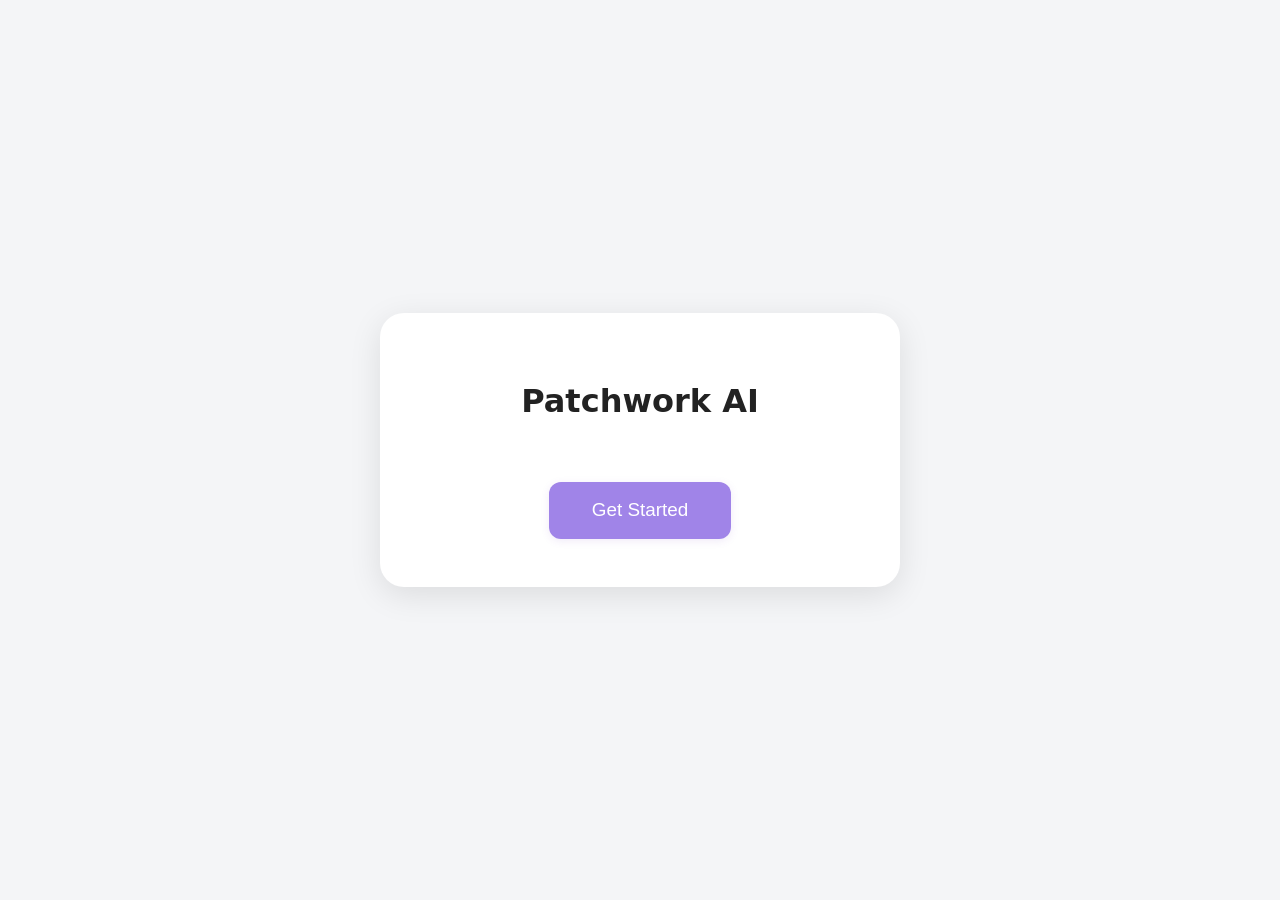
<file: frontend/index.html>
<!DOCTYPE html>
<html lang="en">
<head>
  <meta charset="UTF-8">
  <meta name="viewport" content="width=device-width, initial-scale=1.0">
  <title>Patchwork AI</title>
  <link rel="stylesheet" href="style.css">
</head>
<body class="centered">
  <div class="container home">
    <h1>Patchwork AI</h1>
    <button class="primary" onclick="window.location.href='mode.html'">Get Started</button>
  </div>
</body>
</html>
</file>
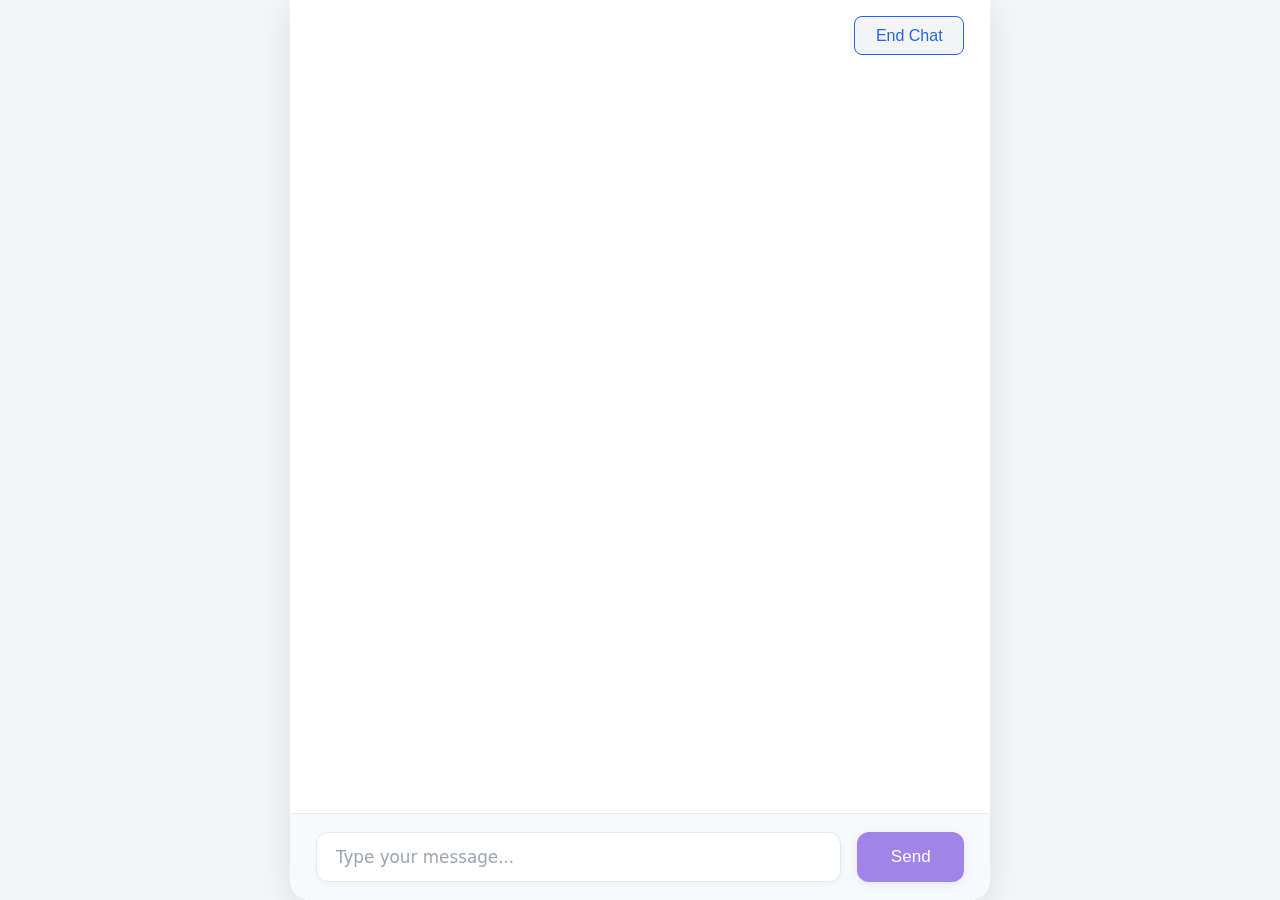
<file: frontend/chat.html>
<!DOCTYPE html>
<html lang="en">
<head>
  <meta charset="UTF-8">
  <meta name="viewport" content="width=device-width, initial-scale=1.0">
  <title>Chat - Patchwork AI</title>
  <link rel="stylesheet" href="style.css">
</head>
<body>
  <div class="chat-layout">
    <div style="display: flex; justify-content: flex-end; align-items: center; padding: 1rem 2vw 0.2rem 2vw;">
      <button id="end-chat-btn" class="end-btn" type="button">End Chat</button>
    </div>
    <div id="chat-area" class="chat-area"></div>
    <form id="chat-form" class="chat-form" autocomplete="off">
      <input id="chat-input" type="text" placeholder="Type your message..." autocomplete="off" required />
      <button type="submit">Send</button>
    </form>
    <!-- Feedback Form Overlay -->
    <div id="feedback-overlay" class="feedback-overlay side" style="display:none;">
      <form id="feedback-form" class="feedback-form">
        <h3>We value your feedback!</h3>
        <label>Rate the system:</label>
        <div class="star-rating">
          <input type="radio" name="rating" value="5" id="star5"><label for="star5">★</label>
          <input type="radio" name="rating" value="4" id="star4"><label for="star4">★</label>
          <input type="radio" name="rating" value="3" id="star3"><label for="star3">★</label>
          <input type="radio" name="rating" value="2" id="star2"><label for="star2">★</label>
          <input type="radio" name="rating" value="1" id="star1"><label for="star1">★</label>
        </div>
        <label for="recommend">How likely are you to recommend to a friend? (1-5)</label>
        <select id="recommend" name="recommend" required>
          <option value="">Select</option>
          <option value="5">5 - Very Likely</option>
          <option value="4">4</option>
          <option value="3">3</option>
          <option value="2">2</option>
          <option value="1">1 - Not Likely</option>
        </select>
        <label for="feedback-text">Additional feedback:</label>
        <textarea id="feedback-text" name="feedback" rows="3" placeholder="Your comments..."></textarea>
        <button type="submit">Submit Feedback</button>
      </form>
    </div>
  </div>
  <script src="https://cdn.socket.io/4.7.5/socket.io.min.js"></script>
  <script src="chat.js"></script>
</body>
</html>
</file>
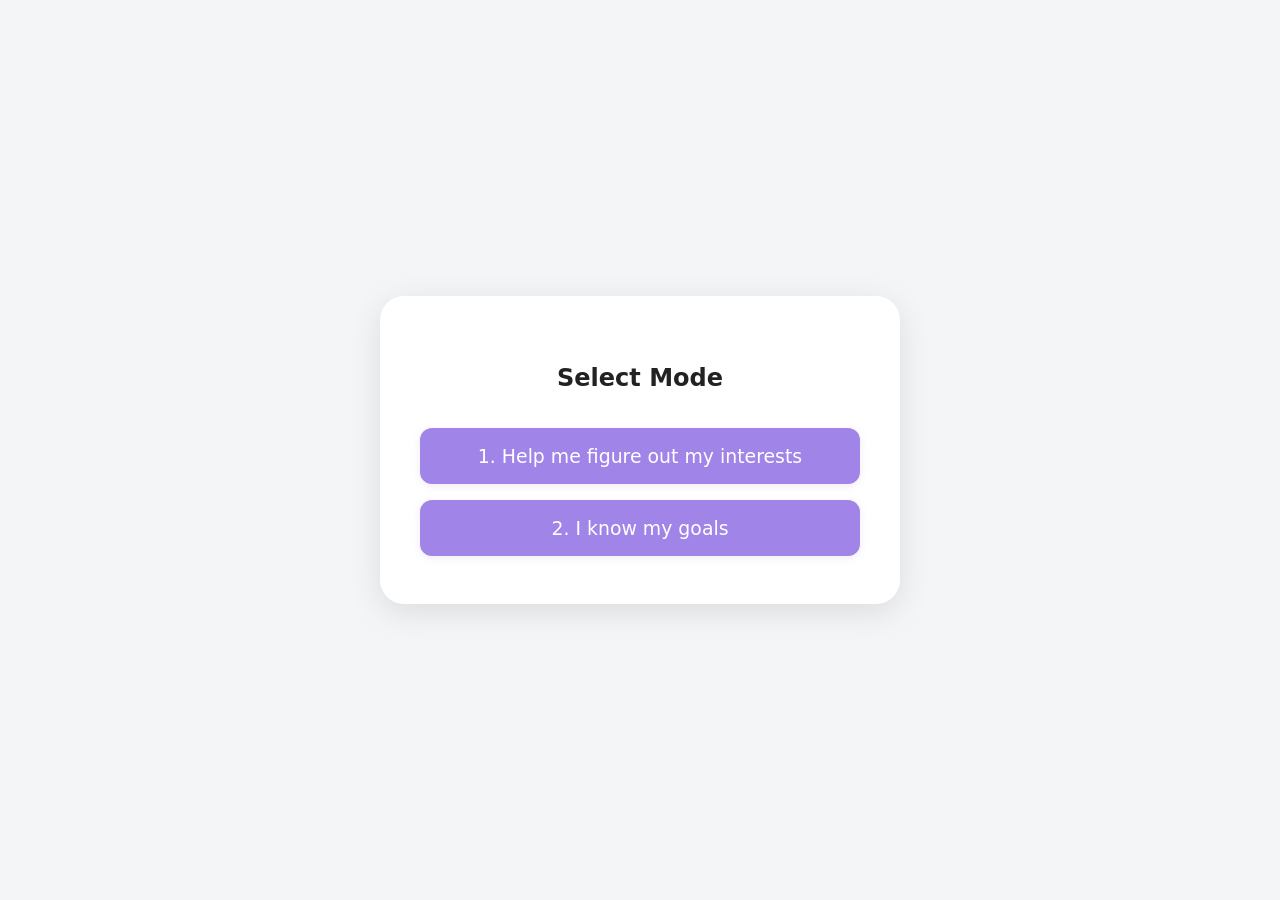
<file: frontend/mode.html>
<!DOCTYPE html>
<html lang="en">
<head>
  <meta charset="UTF-8">
  <meta name="viewport" content="width=device-width, initial-scale=1.0">
  <title>Select Mode - Patchwork AI</title>
  <link rel="stylesheet" href="style.css">
</head>
<body class="centered">
  <div class="container mode-container">
    <h2>Select Mode</h2>
    <button class="primary" onclick="window.location.href='quiz.html'">1. Help me figure out my interests</button>
    <button class="primary" onclick="window.location.href='chat.html'">2. I know my goals</button>
  </div>
</body>
</html>
</file>
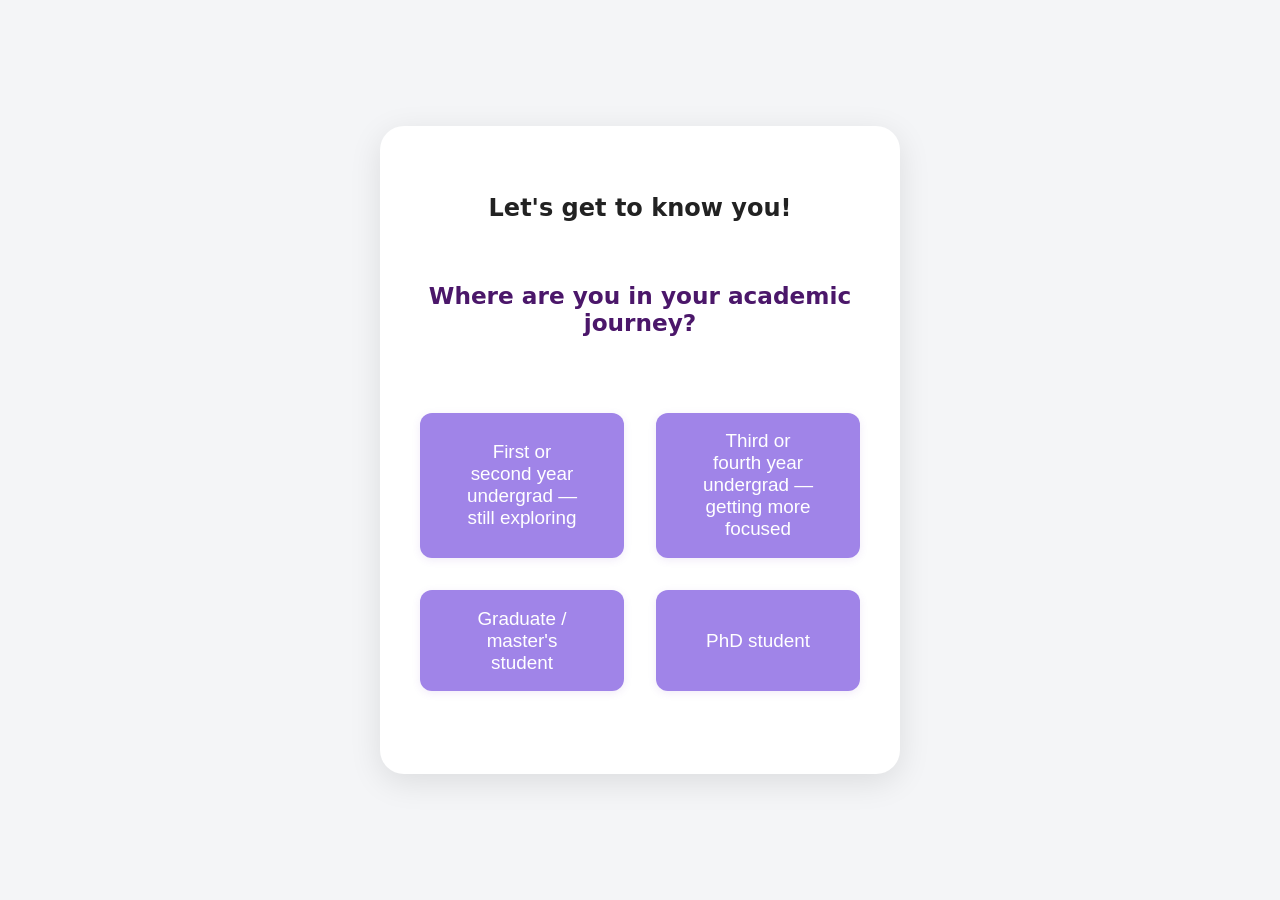
<file: frontend/quiz.html>
<!DOCTYPE html>
<html lang="en">
<head>
  <meta charset="UTF-8">
  <meta name="viewport" content="width=device-width, initial-scale=1.0">
  <title>Quiz - Patchwork AI</title>
  <link rel="stylesheet" href="style.css">
</head>
<body class="centered">
  <div class="container quiz" id="quiz-container">
    <h2>Let's get to know you!</h2>
    <div id="question-area"></div>
    <div id="options-area"></div>
    <button id="next-btn" class="primary" style="display:none;">Next</button>
  </div>
  <script src="quiz.js"></script>
</body>
</html>
</file>
<file: frontend/style.css>
/* Feedback Overlay Styles (right side panel) */
.feedback-overlay {
  position: fixed;
  top: 0;
  right: 0;              /* anchor to right */
  height: 100vh;         /* full height */
  width: 420px;          /* consistent width */
  max-width: 90vw;

  background: rgba(255,255,255,0.98);
  box-shadow: -4px 0 24px rgba(0,0,0,0.12);
  z-index: 1000;

  display: flex;
  flex-direction: column;
  align-items: stretch;
  justify-content: flex-start;

  overflow-y: auto;      /* scroll if content is long */
}
.feedback-form {
  background: #fff;
  border-radius: 0;
  box-shadow: none;
  padding: 2rem 2rem 1rem 2rem;
  width: 100%;
  display: flex;
  flex-direction: column;
  gap: 1rem;
  min-height: 100vh;
  box-sizing: border-box;
}
.feedback-form {
  width: 100%;
  height: 100%;
  padding: 2rem;
  box-sizing: border-box;

  display: flex;
  flex-direction: column;
  gap: 1rem;

  background: #fff;
}
.feedback-form h3 {
  margin: 0 0 0.5rem 0;
  font-size: 1.2rem;
}
.star-rating {
  display: flex;
  flex-direction: row-reverse;
  justify-content: flex-end;
  gap: 0.2rem;
}
.star-rating input[type="radio"] {
  display: none;
}
.star-rating label {
  font-size: 1.5rem;
  color: #ccc;
  cursor: pointer;
  transition: color 0.2s;
}
.star-rating input[type="radio"]:checked ~ label,
.star-rating label:hover,
.star-rating label:hover ~ label {
  color: #f5b301;
}
.feedback-form textarea {
  resize: vertical;
  min-height: 60px;
}
.feedback-form button[type="submit"] {
  background: #2a7ae2;
  color: #fff;
  border: none;
  border-radius: 6px;
  padding: 0.7rem 1.2rem;
  font-size: 1rem;
  cursor: pointer;
  margin-top: 0.5rem;
}
/* Prerequisite Yes/No buttons */
.prereq-btn {
  background: #e0eaff;
  color: #1741a6;
  border: none;
  border-radius: 8px;
  padding: 0.6rem 1.5rem;
  font-size: 1rem;
  font-weight: 500;
  cursor: pointer;
  transition: background 0.18s, color 0.18s;
}
.prereq-btn:hover {
  background: #2563eb;
  color: #fff;
}
/* Restart Chat button styling */
.end-btn {
  background: #f3f4f6;
  color: #2563eb;
  border: 1.5px solid #2563eb;
  border-radius: 8px;
  padding: 0.6rem 1.3rem;
  font-size: 1rem;
  font-weight: 500;
  cursor: pointer;
  margin-bottom: 0.5rem;
  transition: background 0.18s, color 0.18s, border 0.18s;
}
.end-btn:hover {
  background: #2563eb;
  color: #fff;
  border-color: #1741a6;
}
body {
  margin: 0;
  font-family: 'Inter', system-ui, 'Segoe UI', Arial, sans-serif;
  background: #f4f5f7;
  color: #222;
  min-height: 100vh;
}
.centered {
  min-height: 100vh;
  display: flex;
  align-items: center;
  justify-content: center;
  background: #f4f5f7;
}
.container {
  background: #fff;
  padding: 3rem 2.5rem;
  border-radius: 24px;
  box-shadow: 0 8px 32px rgba(0,0,0,0.10);
  display: flex;
  flex-direction: column;
  align-items: center;
  gap: 2.5rem;
  max-width: 95vw;
  width: 440px;
}
button.primary {
  background: #a084e8;
  color: #fff;
  border: none;
  padding: 1.1rem 2.7rem;
  border-radius: 12px;
  font-size: 1.18rem;
  font-weight: 500;
  cursor: pointer;
  box-shadow: 0 2px 8px rgba(108,46,183,0.10);
  transition: background 0.18s, transform 0.12s;
}
button.primary:hover, .chat-form button:hover {
  background: #a084e8;
  transform: translateY(-2px) scale(1.03);
}
button.secondary {
  background: #e5e7eb;
  color: #888;
  border: none;
  padding: 1rem 2.5rem;
  border-radius: 8px;
  font-size: 1.2rem;
  margin-bottom: 0.5rem;
  cursor: not-allowed;
}

chat-layout {
  display: flex;
  flex-direction: column;
  height: 100vh;
  max-width: 700px;
  margin: 0 auto;
  background: #fff;
  border-radius: 0 0 20px 20px;
  box-shadow: 0 8px 32px rgba(0,0,0,0.10);
  overflow: hidden;
}
.chat-area {
  flex: 1;
  overflow-y: auto;
  padding: 2.2rem 2vw 1.2rem 2vw;
  display: flex;
  flex-direction: column;
  gap: 1.3rem;
  scroll-behavior: smooth;
}
.chat-form {
  display: flex;
  padding: 1.1rem 2vw;
  border-top: 1px solid #e5e7eb;
  background: #f7f9fb;
  border-radius: 0 0 20px 20px;
  gap: 1rem;
}

#chat-input:focus {
  border: 1.5px solid #2563eb;
  box-shadow: 0 2px 8px rgba(37,99,235,0.10);
}

.chat-layout {
  display: flex;
  flex-direction: column;
  height: 100vh;
  max-width: 700px;
  margin: 0 auto;
  background: #fff;
  border-radius: 0 0 20px 20px;
  box-shadow: 0 8px 32px rgba(0,0,0,0.10);
  overflow: hidden;
}
.chat-area {
  flex: 1;
  overflow-y: auto;
  padding: 2.2rem 2vw 1.2rem 2vw;
  display: flex;
  flex-direction: column;
  gap: 1.3rem;
  scroll-behavior: smooth;
}
.chat-form {
  display: flex;
  padding: 1.1rem 2vw;
  border-top: 1px solid #e5e7eb;
  background: #f7f9fb;
  border-radius: 0 0 20px 20px;
  gap: 1rem;
}
#chat-input {
  width: 600px;
  padding: 0.9rem 1.1rem;
  border: 1.5px solid #e5e7eb;
  
}

#question-area {
  font-size: 1.45rem;
  font-weight: 600;
  color: #4b176a;
  margin-bottom: 2.2rem;
  text-align: center;
  min-height: 3.5rem;
}
#options-area {
  display: grid;
  grid-template-columns: 1fr 1fr;
  gap: 2rem 2rem;
  width: 100%;
  margin-bottom: 2.2rem;
}

.chat-form button {
    background: #a084e8;
    color: #fff;
    border: none;
    border-radius: 12px;
    padding: 0.9rem 2.1rem;
    font-size: 1.07rem;
    font-weight: 500;
    cursor: pointer;
    box-shadow: 0 2px 8px rgba(37,99,235,0.10);
    transition: background 0.18s, transform 0.12s;
}

.chat-form button:disabled {
  background: #e5e7eb !important;
  color: #b0b3b8 !important;
  cursor: not-allowed !important;
  box-shadow: none !important;
  opacity: 1;
}
.bubble {
  max-width: 75vw;
  width: fit-content;
  padding: 1.1rem 1.4rem;
  border-radius: 22px;
  font-size: 1.08rem;
  line-height: 1.6;
  word-break: break-word;
  box-shadow: 0 4px 18px rgba(0,0,0,0.07);
  margin-bottom: 2px;
  margin-top: 2px;
  transition: background 0.18s, box-shadow 0.18s;
}
.bubble.advisor {
  align-self: flex-start;
  background: linear-gradient(120deg, #e0eaff 80%, #f3f8ff 100%);
  color: #1741a6;
  border-bottom-left-radius: 8px;
}
.bubble.user {
  align-self: flex-end;
  background: linear-gradient(120deg, #d1fae5 80%, #f0fdf4 100%);
  color: #065f46;
  border-bottom-right-radius: 8px;
}
.bubble.system {
  align-self: center;
  background: #f3f4f6;
  color: #6b7280;
  font-style: italic;
  border-radius: 18px;
}
.bubble.recommendation {
  align-self: center;
  background: #fef9c3;
  color: #b45309;
  font-weight: 500;
  border-radius: 18px;
}
.card.course_card {
  align-self: flex-start;
  background: #f8fafc;
  border: 2px solid #2563eb;
  border-radius: 18px;
  padding: 1.5rem 1.7rem 1.2rem 1.7rem;
  margin: 0.5rem 0;
  box-shadow: 0 6px 24px rgba(37,99,235,0.10);
  min-width: 220px;
  max-width: 95vw;
  display: flex;
  flex-direction: column;
  gap: 0.5rem;
}
.card.course_card .course-title {
  font-size: 1.18rem;
  font-weight: 700;
  color: #1741a6;
  margin-bottom: 0.2rem;
}
.card.course_card .course-meta {
  font-size: 1.01rem;
  color: #2563eb;
  margin-bottom: 0.2rem;
}
.card.course_card .course-reason {
  font-size: 1.01rem;
  color: #374151;
  margin-top: 0.7rem;
  padding-top: 0.5rem;
  border-top: 1px solid #e5e7eb;
  font-style: italic;
}
::-webkit-scrollbar {
  width: 10px;
  background: #f3f4f6;
}
::-webkit-scrollbar-thumb {
  background: #e5e7eb;
  border-radius: 10px;
}

@media (max-width: 900px) {
  .chat-layout {
    max-width: 100vw;
    border-radius: 0;
    box-shadow: none;
  }
  .chat-area, .chat-form {
    padding-left: 2vw;
    padding-right: 2vw;
  }
}

@media (max-width: 600px) {
  .container {
    width: 98vw;
    padding: 2rem 0.5rem;
    border-radius: 0;
    box-shadow: none;
  }
  .chat-layout {
    border-radius: 0;
    box-shadow: none;
    max-width: 100vw;
  }
  .chat-area {
    padding: 1.2rem 1vw 0.7rem 1vw;
    gap: 0.7rem;
  }
  .chat-form {
    padding: 0.7rem 1vw;
    gap: 0.5rem;
  }
  .bubble, .card.course_card {
    max-width: 98vw;
    font-size: 0.98rem;
    padding: 0.8rem 0.7rem;
  }
}


#chat-input {
  flex: 1;
  width: 100%;
  padding: 0.9rem 1.2rem;
  font-size: 1.05rem;
  font-family: 'Inter', system-ui, 'Segoe UI', Arial, sans-serif;
  color: #222;

  background: #fff;
  border: 1.5px solid #e5e7eb;
  border-radius: 12px;

  outline: none;
  transition: all 0.18s ease;
  box-shadow: 0 2px 6px rgba(0,0,0,0.04);
}

/* Focus state (matches blue accent used elsewhere) */
#chat-input:focus {
  border: 1.5px solid #2563eb;
  box-shadow: 0 4px 14px rgba(37,99,235,0.12);
  background: #ffffff;
}

/* Placeholder styling */
#chat-input::placeholder {
  color: #9ca3af;
  font-weight: 400;
}

/* Optional: subtle hover like buttons */
#chat-input:hover {
  border-color: #c7d2fe;
}

/* Wrapper for the two buttons */
.mode-container {
  display: flex;
  flex-direction: column;
  gap: 1rem;
}

/* Make both buttons identical */
.mode-container button {
  width: 100%;
  height: 56px;

  border-radius: 12px;

  display: flex;
  align-items: center;
  justify-content: center;

  cursor: pointer;
  transition: all 0.15s ease;

  font-family: 'Inter', system-ui, 'Segoe UI', Arial, sans-serif;
}

#options-area button.primary.selected {
  outline: 3px solid #23223a;
  background: #23223a !important;
  color: #fff !important;
  box-shadow: 0 2px 12px rgba(35,34,58,0.13);
}


/* Inter font import for modern look */
@import url('https://fonts.googleapis.com/css2?family=Inter:wght@400;500;700&display=swap');
</file>
